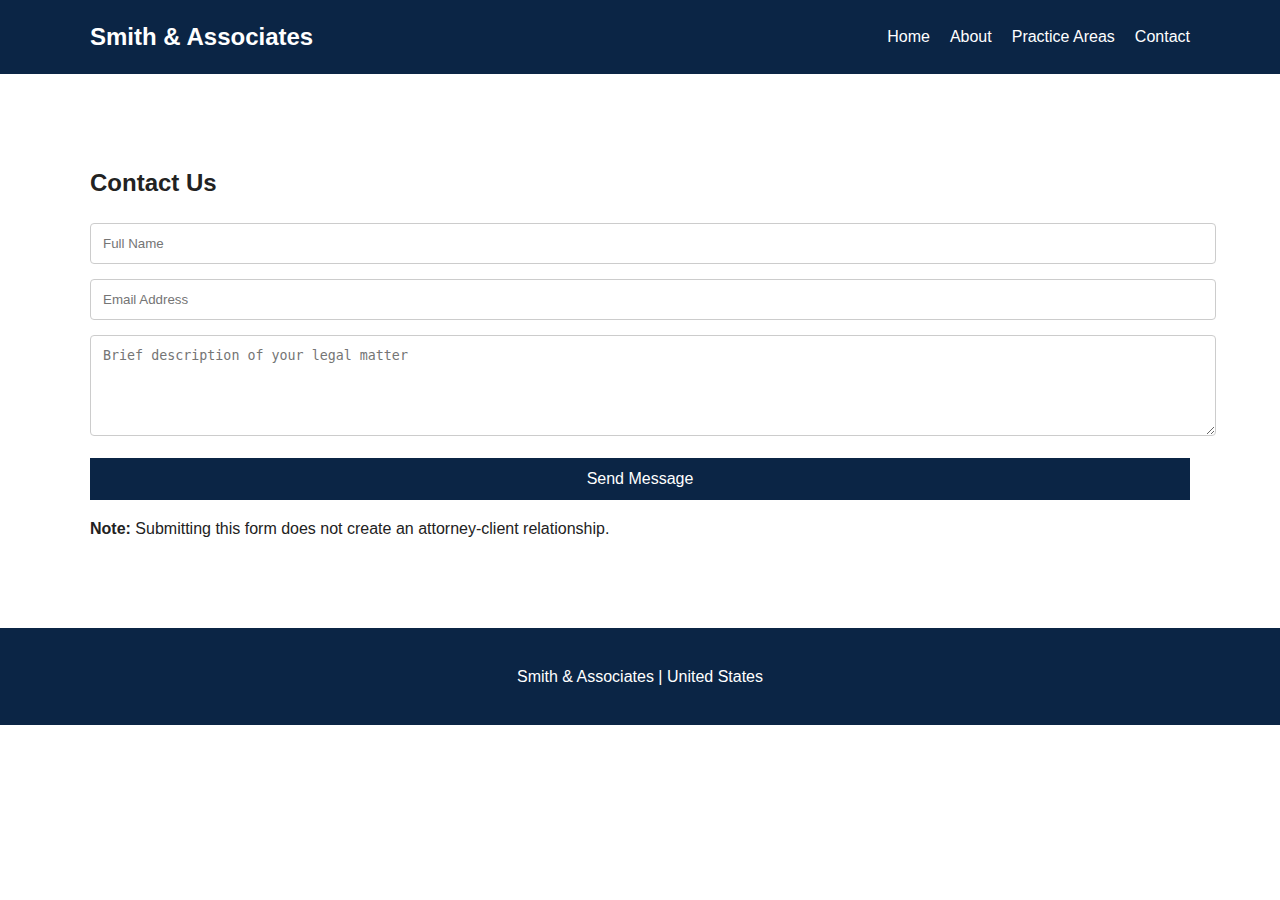
<file: contact.html>
<!DOCTYPE html>
<html lang="en">
<head>
<meta charset="UTF-8">
<title>Contact | Smith & Associates</title>
<link rel="stylesheet" href="styles.css">
</head>
<body>

<header>
<div class="container">
<nav>
<h1>Smith & Associates</h1>
<ul>
<li><a href="index.html">Home</a></li>
<li><a href="about.html">About</a></li>
<li><a href="practice-areas.html">Practice Areas</a></li>
<li><a href="contact.html">Contact</a></li>
</ul>
</nav>
</div>
</header>

<section>
<div class="container">
<h2>Contact Us</h2>

<form action="https://formspree.io/f/yourFormID" method="POST">
<input type="text" name="name" placeholder="Full Name" required>
<input type="email" name="email" placeholder="Email Address" required>
<textarea name="message" rows="5" placeholder="Brief description of your legal matter" required></textarea>
<button type="submit">Send Message</button>
</form>

<p><strong>Note:</strong> Submitting this form does not create an attorney-client relationship.</p>
</div>
</section>

<footer>
<p>Smith & Associates | United States</p>
</footer>

</body>
</html>
</file>
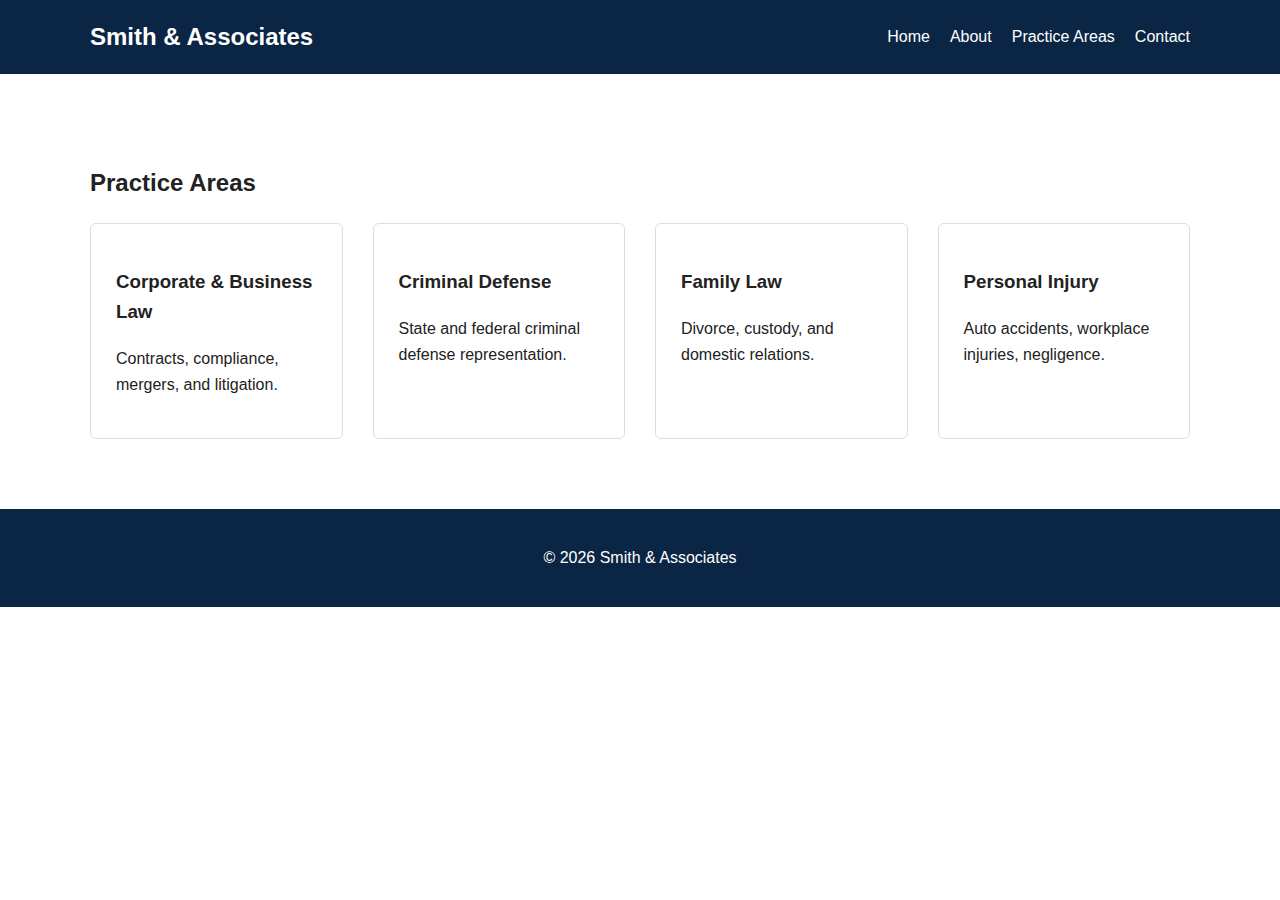
<file: practice-areas.html>
<!DOCTYPE html>
<html lang="en">
<head>
<meta charset="UTF-8">
<title>Practice Areas | Smith & Associates</title>
<link rel="stylesheet" href="styles.css">
</head>
<body>

<header>
<div class="container">
<nav>
<h1>Smith & Associates</h1>
<ul>
<li><a href="index.html">Home</a></li>
<li><a href="about.html">About</a></li>
<li><a href="practice-areas.html">Practice Areas</a></li>
<li><a href="contact.html">Contact</a></li>
</ul>
</nav>
</div>
</header>

<section>
<div class="container">
<h2>Practice Areas</h2>

<div class="grid">
<div class="card">
<h3>Corporate & Business Law</h3>
<p>Contracts, compliance, mergers, and litigation.</p>
</div>
<div class="card">
<h3>Criminal Defense</h3>
<p>State and federal criminal defense representation.</p>
</div>
<div class="card">
<h3>Family Law</h3>
<p>Divorce, custody, and domestic relations.</p>
</div>
<div class="card">
<h3>Personal Injury</h3>
<p>Auto accidents, workplace injuries, negligence.</p>
</div>
</div>

</div>
</section>

<footer>
<p>© 2026 Smith & Associates</p>
</footer>

</body>
</html>
</file>
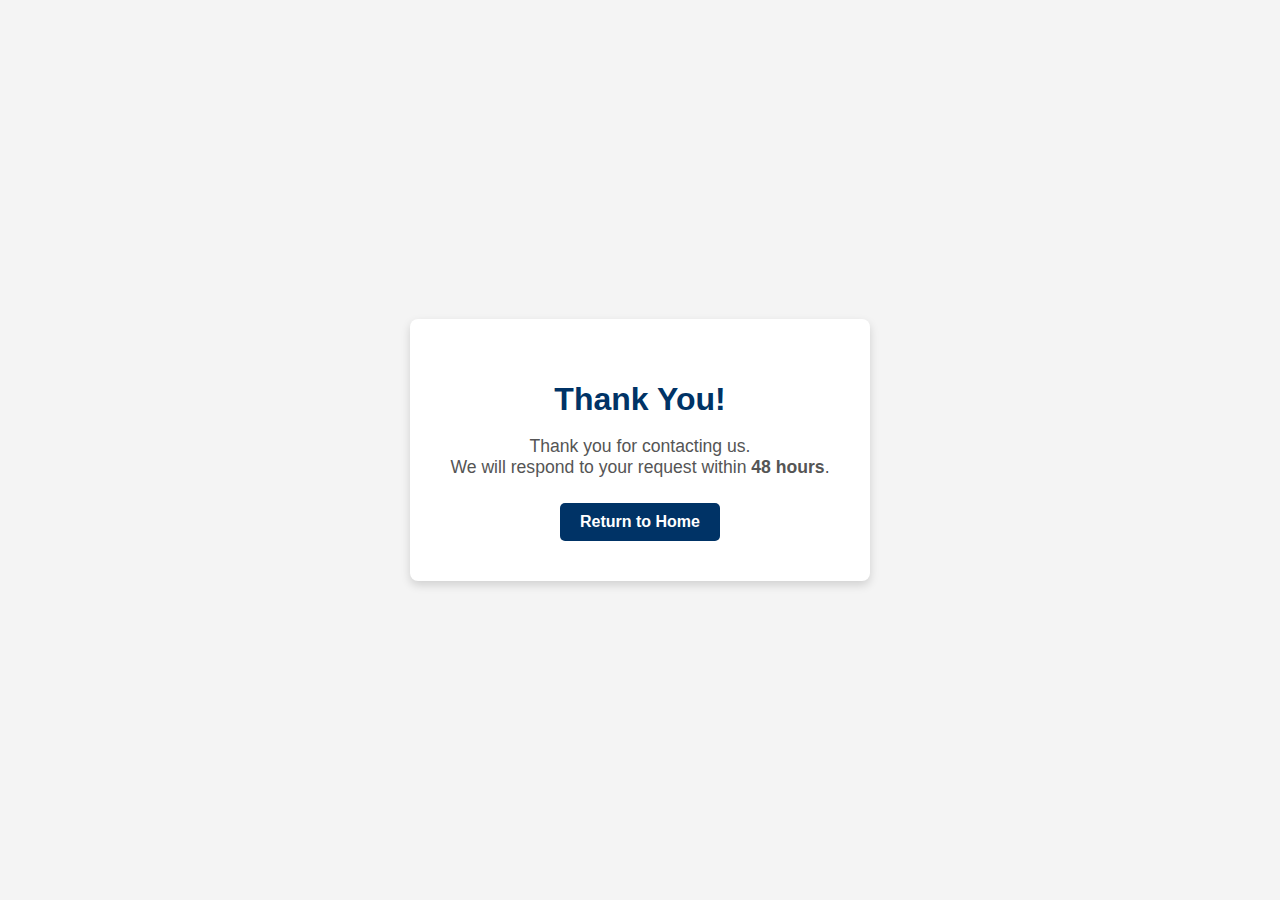
<file: thankyou.html>
<!DOCTYPE html>
<html lang="en">
<head>
    <meta charset="UTF-8">
    <meta name="viewport" content="width=device-width, initial-scale=1.0">
    <title>Thank You</title>
    <style>
        body {
            margin: 0;
            height: 100vh;
            font-family: Arial, sans-serif;
            background: #f4f4f4;
            display: flex;
            justify-content: center;
            align-items: center;
        }

        .thank-you-box {
            background: #ffffff;
            padding: 40px;
            max-width: 500px;
            text-align: center;
            border-radius: 8px;
            box-shadow: 0 4px 10px rgba(0,0,0,0.15);
        }

        .thank-you-box h1 {
            color: #003366;
            margin-bottom: 15px;
        }

        .thank-you-box p {
            font-size: 1.1rem;
            color: #555;
            margin-bottom: 25px;
        }

        .thank-you-box a {
            display: inline-block;
            text-decoration: none;
            background: #003366;
            color: #ffffff;
            padding: 10px 20px;
            border-radius: 5px;
            font-weight: bold;
        }

        .thank-you-box a:hover {
            background: #0055aa;
        }
    </style>
</head>
<body>

    <div class="thank-you-box">
        <h1>Thank You!</h1>
        <p>
            Thank you for contacting us.<br>
            We will respond to your request within <strong>48 hours</strong>.
        </p>
        <a href="https://willsjon088-bit.github.io/smithlaws/index.html">Return to Home</a>
    </div>

</body>
</html>
</file>
<file: styles.css>
body {
    margin: 0;
    font-family: "Segoe UI", Arial, sans-serif;
    color: #222;
    line-height: 1.6;
}

header {
    background: #0b2545;
    color: white;
    padding: 18px 0;
}

.container {
    width: 90%;
    max-width: 1100px;
    margin: auto;
}

nav {
    display: flex;
    justify-content: space-between;
    align-items: center;
}

nav h1 {
    margin: 0;
    font-size: 24px;
}

nav ul {
    list-style: none;
    display: flex;
    gap: 20px;
    padding: 0;
    margin: 0;
}

nav a {
    color: white;
    text-decoration: none;
    font-weight: 500;
}

.hero {
    background: linear-gradient(rgba(0,0,0,.6), rgba(0,0,0,.6)),
    url("hero-lawyer.jpg") center/cover no-repeat;
    color: white;
    padding: 100px 0;
    text-align: center;
}

.hero h2 {
    font-size: 42px;
}

.btn {
    background: #c9a24d;
    color: #000;
    padding: 12px 25px;
    text-decoration: none;
    font-weight: bold;
    border-radius: 4px;
}

section {
    padding: 70px 0;
}

.section-title {
    text-align: center;
    margin-bottom: 40px;
}

.grid {
    display: grid;
    grid-template-columns: repeat(auto-fit, minmax(250px,1fr));
    gap: 30px;
}

.card {
    border: 1px solid #ddd;
    padding: 25px;
    border-radius: 6px;
}

form input, form textarea {
    width: 100%;
    padding: 12px;
    margin-bottom: 15px;
    border: 1px solid #ccc;
    border-radius: 4px;
}

form button {
    background: #0b2545;
    color: white;
    padding: 12px;
    border: none;
    width: 100%;
    font-size: 16px;
    cursor: pointer;
}

footer {
    background: #0b2545;
    color: white;
    text-align: center;
    padding: 20px 0;
}
</file>
